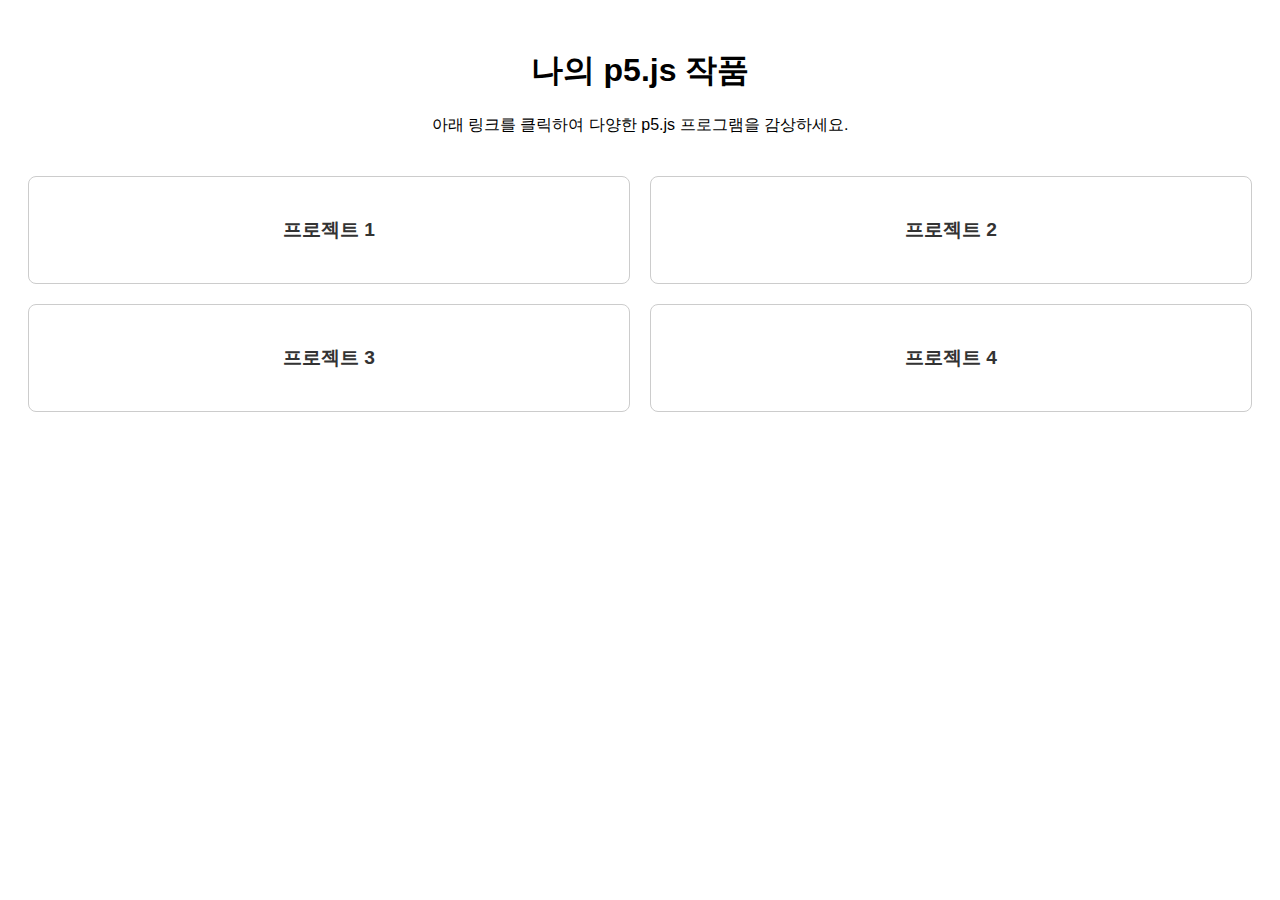
<file: index.html>
<!DOCTYPE html>
<html lang="ko">
<head>
    <meta charset="UTF-8">
    <meta name="viewport" content="width=device-width, initial-scale=1.0">
    <title>p5.js 작품 모음</title>
    <link rel="stylesheet" href="style.css">
</head>
<body>
    <header>
        <h1>나의 p5.js 작품</h1>
        <p>아래 링크를 클릭하여 다양한 p5.js 프로그램을 감상하세요.</p>
    </header>

    <section id="projects">
    
        <div class="project">
            <a href="과제1/index.html">
                프로젝트 1
            </a>
        </div>
    
        <div class="project">
            <a href="과제2/index.html">
                프로젝트 2
            </a>
        </div>

        <div class="project">
            <a href="과제3/index.html">
                프로젝트 3
            </a>
        </div>
    
        <div class="project">
            <a href="과제4/index.html">
                프로젝트 4
            </a>
        </div>
    
    </section>
</body>
</html>
</file>
<file: style.css>
/* 전체적인 페이지 여백과 글꼴 설정 (선택 사항) */
body {
    font-family: sans-serif;
    padding: 20px;
}

header {
    text-align: center;
    margin-bottom: 40px;
}

/* --- 핵심 부분 --- */
/* 프로젝트 링크들을 감싸는 영역을 Grid 컨테이너로 설정 */
#projects {
    display: grid;
    /* 2개의 열을 만들고, 각 열이 동일한 너비를 갖도록 설정 */
    grid-template-columns: 1fr 1fr; 
    /* 그리드 아이템 사이의 간격 설정 */
    gap: 20px;
}

/* 각 프로젝트 링크 아이템 스타일링 */
.project {
    border: 1px solid #ccc;
    padding: 40px;
    text-align: center;
    border-radius: 8px; /* 모서리를 둥글게 */
}

/* 링크 텍스트 스타일링 */
.project a {
    text-decoration: none; /* 밑줄 제거 */
    color: #333;
    font-size: 1.2em;
    font-weight: bold;
}

/* 마우스를 올렸을 때 배경색 변경 (선택 사항) */
.project:hover {
    background-color: #f0f0f0;
}
</file>
